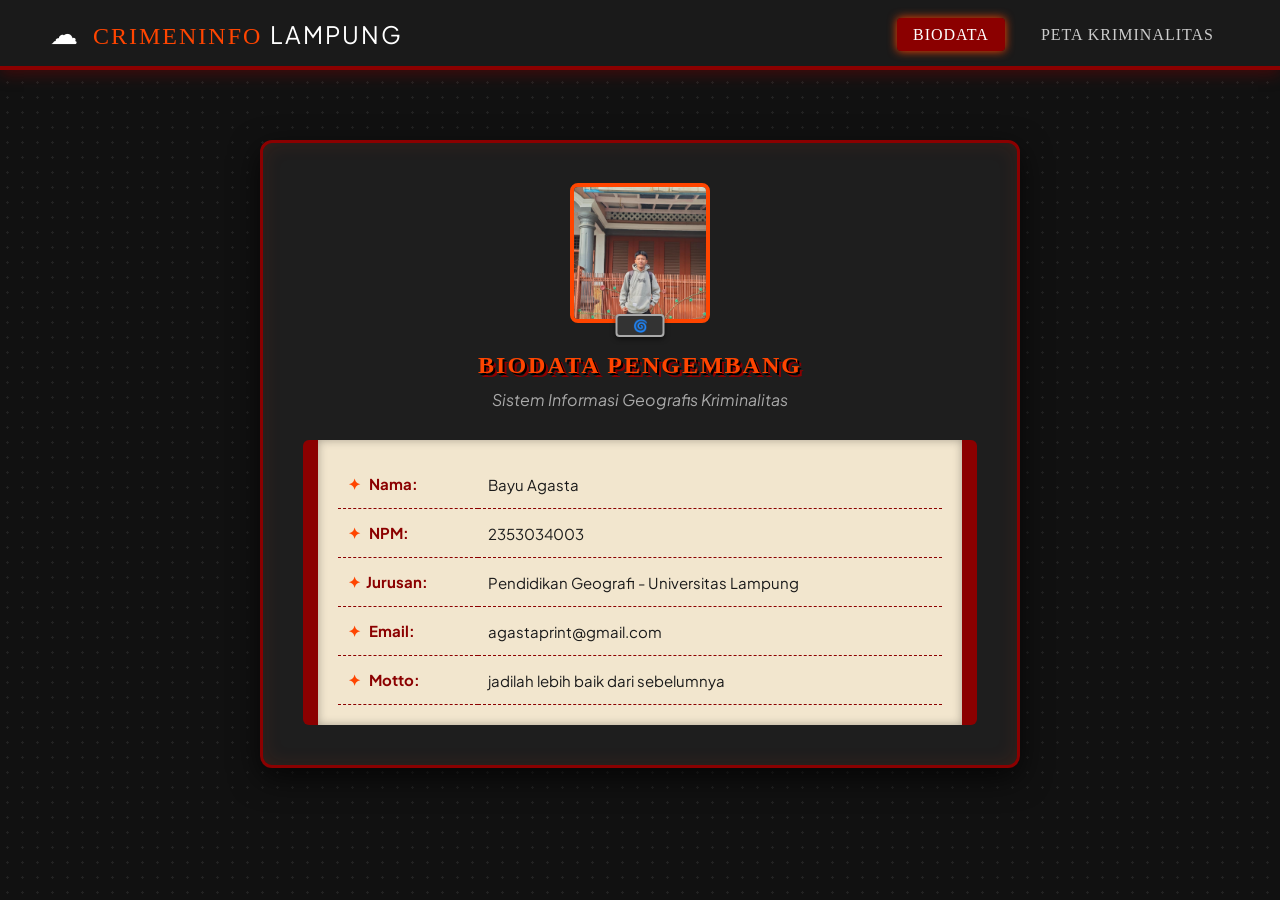
<file: index.html>
<!DOCTYPE html>
<html lang="id">
<head>
    <meta charset="UTF-8">
    <meta name="viewport" content="width=device-width, initial-scale=1.0">
    <title>Profile - Biodata Pengembang</title>
    <link rel="stylesheet" href="style.css">
    <link href="https://fonts.googleapis.com/css2?family=Permanent+Marker&family=Plus+Jakarta+Sans:wght@400;600;800&display=swap" rel="stylesheet">
</head>
<body>

    <nav>
        <div class="logo">
            <span class="cloud-icon">☁</span> CRIMENINFO <span>LAMPUNG</span>
        </div>
        <ul>
            <li><a href="index.html" class="active">BIODATA</a></li>
            <li><a href="peta.html">PETA KRIMINALITAS</a></li>
        </ul>
    </nav>

    <main class="container">
        <section class="biodata-card">
            <div class="profile-frame">
                <img src="Bayu.jpeg" alt="Foto Profil" class="profile-img">
                <div class="hitaiate">
                    <span class="symbol">🌀</span>
                </div>
            </div>
            
            <h1 class="anime-title">BIODATA PENGEMBANG</h1>
            <p class="subtitle">Sistem Informasi Geografis Kriminalitas</p>
            
            <div class="scroll-container">
                <table class="bio-table">
                    <tr>
                        <td><strong><span class="bullet">✦</span> Nama:</strong></td>
                        <td>Bayu Agasta</td>
                    </tr>
                    <tr>
                        <td><strong><span class="bullet">✦</span> NPM:</strong></td>
                        <td>2353034003</td>
                    </tr>
                    <tr>
                        <td><strong><span class="bullet">✦</span>Jurusan:</strong></td>
                        <td>Pendidikan Geografi - Universitas Lampung</td>
                    </tr>
                    <tr>
                        <td><strong><span class="bullet">✦</span> Email:</strong></td>
                        <td>agastaprint@gmail.com</td>
                    </tr>
                    <tr>
                        <td><strong><span class="bullet">✦</span> Motto:</strong></td>
                        <td>jadilah lebih baik dari sebelumnya</td>
                    </tr>
                </table>
            </div>
        </section>
    </main>

</body>
</html>
</file>
<file: style.css>
/* Reset & Font Dasar */
* {
    margin: 0;
    padding: 0;
    box-sizing: border-box;
    font-family: 'Plus Jakarta Sans', sans-serif;
}

body {
    background-color: #111111; /* Hitam pekat gelap */
    background-image: radial-gradient(#222 10%, transparent 11%);
    background-size: 15px 15px;
    color: #eeeeee;
}

/* Navigasi Bertema Awan Akatsuki / Konoha */
nav {
    background-color: #1a1a1a;
    border-bottom: 4px solid #8b0000; /* Garis merah darah */
    display: flex;
    justify-content: space-between;
    align-items: center;
    padding: 15px 50px;
    box-shadow: 0 4px 15px rgba(139, 0, 0, 0.4);
}

nav .logo {
    font-family: 'Permanent Marker', cursive;
    font-size: 24px;
    color: #ff4500; /* Oranye khas Naruto */
    letter-spacing: 2px;
}

nav .logo span {
    color: #ffffff;
}

nav .cloud-icon {
    color: #ff0000;
    font-size: 28px;
    margin-right: 5px;
}

nav ul {
    display: flex;
    list-style: none;
}

nav ul li {
    margin-left: 20px;
}

nav ul li a {
    font-family: 'Permanent Marker', cursive;
    color: #cccccc;
    text-decoration: none;
    font-size: 16px;
    padding: 8px 16px;
    border-radius: 4px;
    letter-spacing: 1px;
    transition: 0.3s;
}

nav ul li a:hover, nav ul li a.active {
    background-color: #8b0000;
    color: #ffffff;
    box-shadow: 0 0 10px #ff4500;
}

/* Judul Gaya Anime */
.anime-title {
    font-family: 'Permanent Marker', cursive;
    color: #ff4500;
    text-shadow: 2px 2px 0px #000, 4px 4px 0px #8b0000;
    letter-spacing: 2px;
    margin-bottom: 10px;
}

/* Layout Utama */
.container {
    max-width: 800px;
    margin: 50px auto;
    padding: 20px;
}

/* Card Biodata bergaya Gulungan/Sertifikat Shinobi */
.biodata-card {
    background: #1e1e1e;
    border: 3px solid #8b0000;
    padding: 40px;
    border-radius: 12px;
    box-shadow: 0 10px 30px rgba(0,0,0,0.7), inset 0 0 20px rgba(255, 69, 0, 0.1);
    text-align: center;
    position: relative;
}

/* Bingkai Foto Hitai-ate (Ikat Kepala) */
.profile-frame {
    position: relative;
    display: inline-block;
    margin-bottom: 25px;
}

.profile-img {
    width: 140px;
    height: 140px;
    border-radius: 8px;
    object-fit: cover;
    border: 4px solid #ff4500;
    background-color: #000;
}

.hitaiate {
    position: absolute;
    bottom: -10px;
    left: 50%;
    transform: translateX(-50%);
    background: #333;
    border: 2px solid #aaa;
    color: white;
    padding: 2px 15px;
    border-radius: 4px;
    font-size: 12px;
    font-weight: bold;
    box-shadow: 0 2px 5px rgba(0,0,0,0.5);
}

.subtitle {
    color: #aaa;
    margin-bottom: 30px;
    font-style: italic;
}

/* Tabel bergaya gulungan kertas kuno (Scroll text) */
.scroll-container {
    background-color: #f2e6ce; /* Warna kertas gulungan ninja */
    color: #1a1a1a;
    padding: 20px;
    border-radius: 6px;
    border-left: 15px solid #8b0000; /* Handle gulungan kiri */
    border-right: 15px solid #8b0000; /* Handle gulungan kanan */
    box-shadow: inset 0 0 10px rgba(0,0,0,0.3);
}

.bio-table {
    width: 100%;
    text-align: left;
    border-collapse: collapse;
}

.bio-table td {
    padding: 14px 10px;
    border-bottom: 1px dashed #8b0000;
    font-size: 15px;
}

.bio-table td strong {
    color: #8b0000;
}

.bullet {
    color: #ff4500;
    margin-right: 5px;
}

/* Layout Peta */
.container-map {
    max-width: 1200px;
    margin: 30px auto;
    padding: 0 20px;
}

.map-header {
    text-align: center;
    margin-bottom: 25px;
}

.map-subtitle {
    color: #ff4500;
    font-weight: bold;
    letter-spacing: 1px;
}

#map {
    width: 100%;
    height: 600px;
    border-radius: 8px;
    box-shadow: 0 10px 30px rgba(255, 69, 0, 0.2);
    border: 3px solid #8b0000;
}

/* Style Khusus Isi Pop-Up di Dalam Peta */
.naruto-popup h3 {
    font-family: 'Permanent Marker', cursive;
    color: #8b0000;
    margin: 0;
    font-size: 16px;
}
.naruto-popup p {
    margin: 4px 0;
    color: #333333;
    font-size: 13px;
}
.naruto-popup .total-cases {
    background: #ff4500;
    color: #fff;
    padding: 4px 8px;
    border-radius: 4px;
    display: inline-block;
    margin-top: 5px;
    font-weight: bold;
}
/* ==========================================
   6. TAMBAHAN BARU: LABEL NAMA KABUPATEN PERMANEN
   ========================================== */
.label-kabupaten {
    background: rgba(0, 0, 0, 0.75) !important; /* Hitam transparan ninja */
    border: 1px solid #ff4500 !important;       /* Garis tepi oranye chakra */
    color: #ffffff !important;                  /* Warna teks putih */
    font-weight: bold !important;
    font-size: 10px !important;                 /* Ukuran pas agar muat di poligon */
    padding: 2px 6px !important;
    border-radius: 4px !important;
    box-shadow: 0px 2px 4px rgba(0, 0, 0, 0.8);
    white-space: nowrap;                        /* Menjaga teks agar tetap satu baris */
    text-shadow: 1px 1px 2px #000;
}

/* Menghilangkan panah segitiga bawaan tooltip Leaflet */
.leaflet-tooltip-top:before, 
.leaflet-tooltip-bottom:before, 
.leaflet-tooltip-left:before, 
.leaflet-tooltip-right:before {
    border: none !important;
}
</file>
